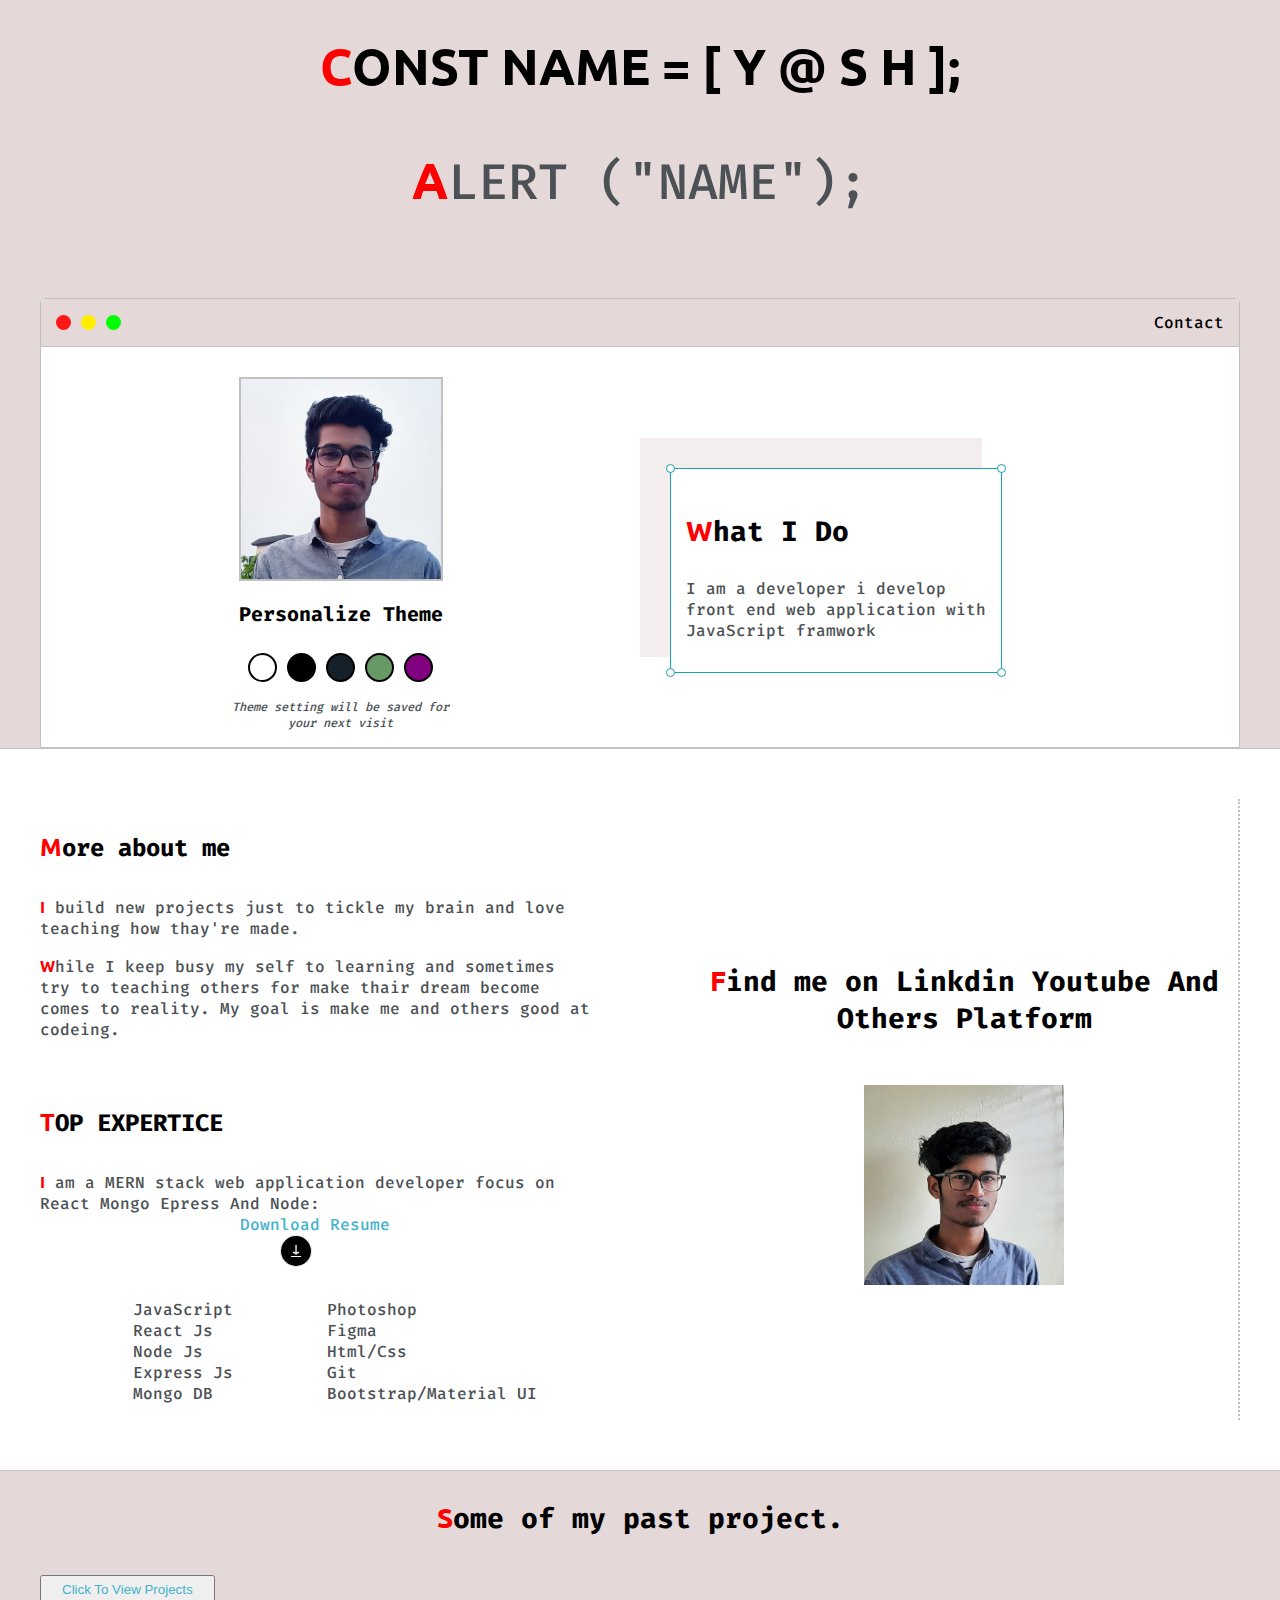
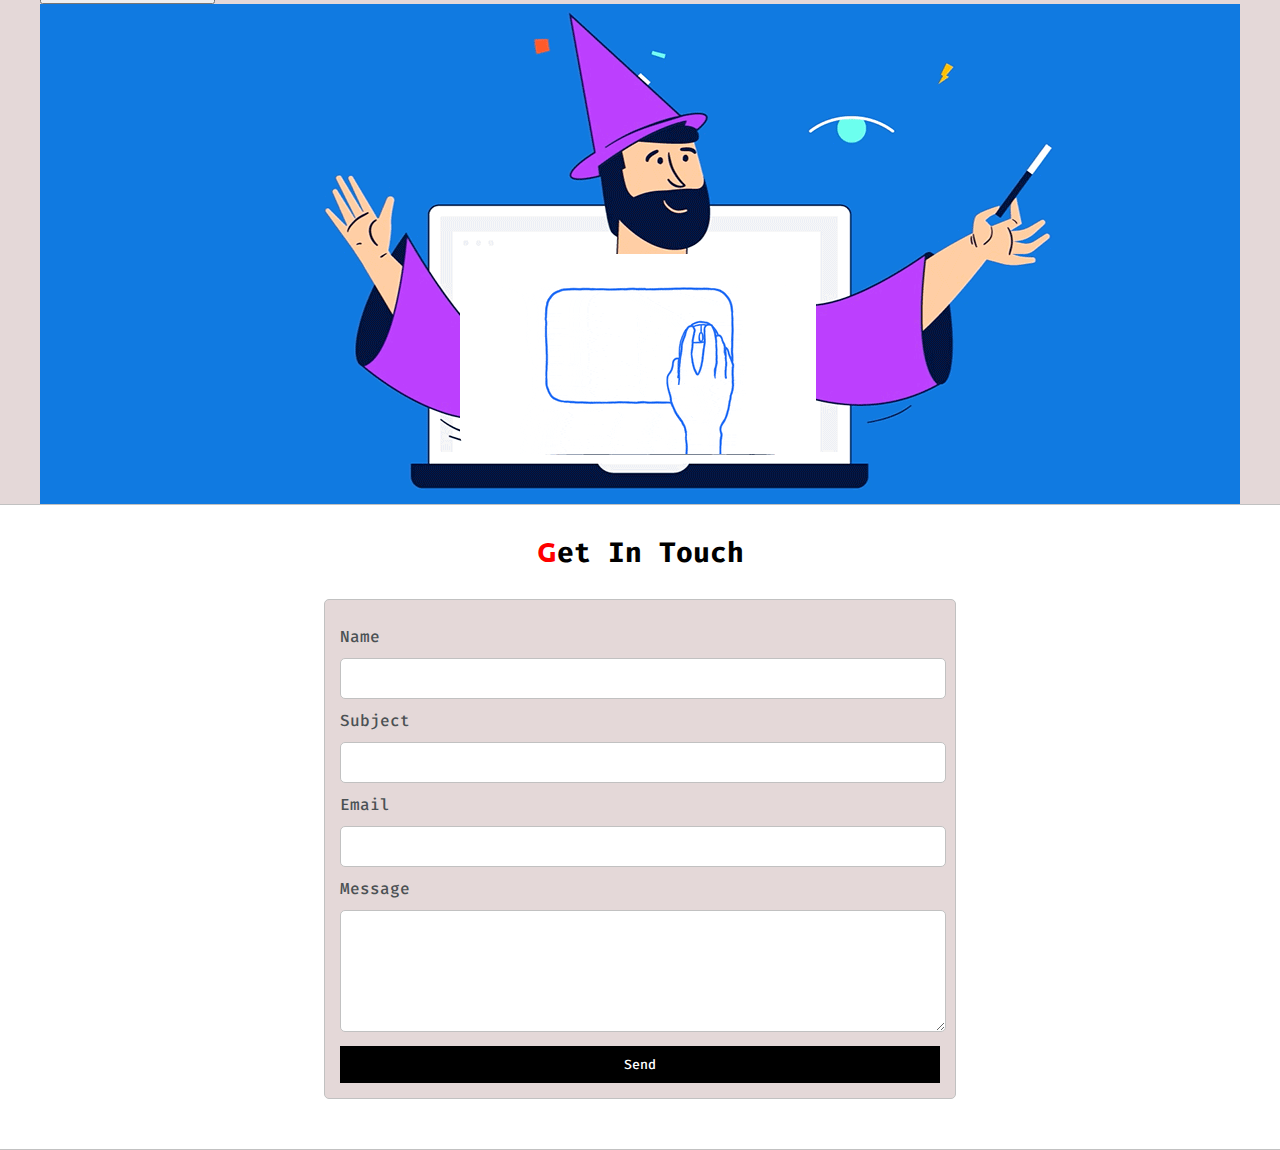
<file: index.html>
<!DOCTYPE html>
<html lang="en">

<head>
        <meta charset="UTF-8">
        <meta http-equiv="X-UA-Compatible" content="IE=edge">
        <meta name="viewport" content="width=device-width, initial-scale=1.0">
        <style>
                @import url('https://fonts.googleapis.com/css2?family=Fira+Code:wght@300;400;500;600;700&display=swap');
        </style>
        <style>
                @import url('https://fonts.googleapis.com/css2?family=Ubuntu:wght@300;400;700&display=swap');
        </style>
        <style>
                @import url('https://fonts.googleapis.com/css2?family=Rubik+Mono+One&display=swap');
        </style>
        <link rel="stylesheet" href="https://cdnjs.cloudflare.com/ajax/libs/font-awesome/6.0.0-beta3/css/all.min.css"
                integrity="sha512-Fo3rlrZj/k7ujTnHg4CGR2D7kSs0v4LLanw2qksYuRlEzO+tcaEPQogQ0KaoGN26/zrn20ImR1DfuLWnOo7aBA=="
                crossorigin="anonymous" referrerpolicy="no-referrer" />
        <link rel="stylesheet" href="./css/style.css" class="css">
        <link rel="stylesheet" id="theme-style" href="" class="css">
        <title>Portfolio</title>
</head>

<body>
        <section class="s1">
                <div class="main-container">
                        <div class="greeting-wrapper">
                                <h1>
                                        <span>c</span>onst name = [ Y @ S H ];
                                        <br>
                                        <p><span>a</span>lert ("name");</p>
                                </h1>
                        </div>

                        <div class="intro-wrapper">
                                <div class="nav-wrapper">
                                        <div class="dots-wrapper">
                                                <div id="dot-1" class="browser-dot"></div>
                                                <div id="dot-2" class="browser-dot"></div>
                                                <div id="dot-3" class="browser-dot"></div>
                                        </div>

                                        <ul id="navigation">
                                                <li> <a href="#contact">
                                                                Contact</a></li>
                                        </ul>
                                </div>

                                <div class="left-column">
                                        <img id="profile_pic" src="./img/my_img.jpg" alt="mypic">
                                        <h5 style="text-align: center;line-height: 0;">Personalize Theme</h5>

                                        <div class="theme-option-wrapper">
                                                <div data-mode="light" id="light-mode" class="theme-dot"></div>
                                                <div data-mode="dark" id="Dark-mode" class="theme-dot"></div>
                                                <div data-mode="blue" id="blue-mode" class="theme-dot"></div>
                                                <div data-mode="green" id="green-mode" class="theme-dot"></div>
                                                <div data-mode="purple" id="purple-mode" class="theme-dot"></div>
                                        </div>

                                        <p id="setting_note">Theme setting will be saved for <br> your next visit</p>
                                </div>

                                <div class="right-column">
                                        <div id="preview_shadow">
                                                <div id="preview">
                                                        <div id="corner-tl" class="corner"></div>
                                                        <div id="corner-tr" class="corner"></div>


                                                        <h3><span>W</span>hat I Do</h3>
                                                        <p>I am a developer i develop front end web application with
                                                                JavaScript
                                                                framwork</p>

                                                        <div id="corner-br" class="corner"></div>
                                                        <div id="corner-bl" class="corner"></div>
                                                </div>
                                        </div>
                                </div>
                        </div>

                </div>
        </section>

        <section class="s2">
                <div class="main-container">
                        <div class="about-wrapper">
                                <div class="about-me">
                                        <h4><span>M</span>ore about me</h4>

                                        <p><span>I</span> build new projects just to tickle my brain and love teaching
                                                how thay're
                                                made.</p>

                                        <p><span>W</span>hile I keep busy my self to learning and sometimes try to
                                                teaching others
                                                for make thair dream become comes to reality. My goal is make me and
                                                others good at codeing.
                                        </p>


                                        <br>

                                        <h4><span>T</span>OP EXPERTICE</h4>
                                        <p><span>I</span> am a MERN stack web application developer focus on React Mongo
                                                Epress And
                                                Node: <br>
                                                <a target="_blank" href="./doc/My-resume.pdf"
                                                        style="text-align: center; display: grid; justify-content: center; align-content: center;">
                                                        Download Resume
                                                        <img id="download" src="./img/download-icon.gif" alt="download">
                                                </a>
                                        </p>

                                        <div id="skill">
                                                <ul>
                                                        <li>JavaScript</li>
                                                        <li>React Js</li>
                                                        <li>Node Js</li>
                                                        <li>Express Js</li>
                                                        <li>Mongo DB</li>
                                                </ul>

                                                <ul>
                                                        <li>Photoshop</li>
                                                        <li>Figma</li>
                                                        <li>Html/Css</li>
                                                        <li>Git</li>
                                                        <li>Bootstrap/Material UI</li>
                                                </ul>
                                        </div>
                                </div>


                                <div class="social">
                                        <h3><span>F</span>ind me on Linkdin Youtube And Others Platform</h3>
                                        <div class="media">
                                                <a href="https://fb.com/codeftshaunak">
                                                        <i class="fab fa-facebook"></i>
                                                </a>

                                                <a href="https://instagram.com/codeftshaunak">
                                                        <i class="fab fa-instagram"></i>
                                                </a>

                                                <a href="https://twitter.com/codeftshaunak"> <i
                                                                class="fab fa-twitter"></i>
                                                </a>

                                                <a href="https://codepen.io/codeftshaunak">
                                                        <i class="fab fa-codepen"></i>
                                                </a>

                                                <a href="https://github.com/codeftshaunak">
                                                        <i class="fab fa-github"></i>
                                                </a>

                                                <a href="https://linkedin.com/in/codeftshaunak">
                                                        <i class="fab fa-linkedin"></i>
                                                </a>


                                        </div>
                                        <img src="./img/profile.jpg" alt="protfolio">
                                </div>
                        </div>
                </div>
        </section>

        <section class="s1">
                <div class="main-container">
                        <h3 style="text-align: center;"><span>S</span>ome of my past project.</h3>
                        <button><a href="./project/project.html">Click To View Projects</a></button>
                        <div class="project">
                                <!-- <div>
                                        <div class="post">
                                                <img class="thumble" src="./img/agencywebsite.jpg" alt="React">
                                                <div class="post-preview">
                                                        <a href="#">View All Landing Pages</a>
                                                </div>
                                        </div>
                                </div>

                                <div>
                                        <div class="post">
                                                <img class="thumble" src="./img/foodrecipe.jpg" alt="React">
                                                <div class="post-preview">
                                                        <a href="#">View All JavaScript Project</a>
                                                </div>
                                        </div>
                                </div>

                                <div>
                                        <div class="post">
                                                <img class="thumble" src="./img/animatedwebsite.jpg" alt="React">
                                                <div class="post-preview">
                                                        <a href="#">View All React Project</a>
                                                </div>
                                        </div>
                                </div> -->
                                <a href="./project/project.html">
                                        <img src="./img/project.gif" alt="" class="thumble">
                                </a>
                                <img src="./img/200.gif" alt="" class="abs">
                        </div>
                </div>
        </section>

        <section class="s2" id="contact">
                <div class="main-container">
                        <h3 style="text-align: center;"><span>G</span>et In Touch</h3>
                        <form id="contact-form">

                                <label for="Name">Name</label>
                                <input class="input-field" type="text" name="Name">

                                <label for="Subject">Subject</label>
                                <input class="input-field" type="text" name="Subject">

                                <label for="Name">Email</label>
                                <input class="input-field" type="text" name="Email">

                                <label for="Name">Message</label>
                                <textarea class="input-field" name="message"></textarea>

                                <input id="submit-btn" type="submit" value="Send">

                        </form>
                </div>
        </section>


        <script src="./js/app.js"></script>
</body>



</html>
</file>
<file: css/style.css>
:root {
        --mainColor: rgb(228, 216, 216);
        --secondaryColor: #fff;

        --borderColor: #c1c1c1;

        --mainText: black;
        --secondaryText: #4b5154;

        --themeDotBorder: black;

        --previewBgSh: rgb(243, 237, 237);
        --previewBg: #fff;

        --btnClr: black;

}

html,
body {
        margin: 0;
        padding: 0;
        scroll-behavior: smooth;
}

body * {
        transition: 0.3s ease;
}

h1,
h2,
h3,
h4,
h5,
h6 {
        color: var(--mainText);
        font-family: Fira Code;
        font-weight: bolder;
}

h1 {
        font-size: 50px;
}

h2 {
        font-size: 36px;
}

h3 {
        font-size: 28px;
}

h4 {
        font-size: 24px;
}

h5 {
        font-size: 20px;
}

h6 {
        font-size: 16px;
}

a {
        text-decoration: none;
        color: rgb(68, 179, 204);
}

ul {
        list-style: none;
}



p,
li,
span,
label,
input,
textarea {
        color: var(--secondaryText);
        font-family: Fira Code;
        font-weight: 500;
}

span {
        color: red !important;
        font-weight: 700;
        font-family: 'Ubuntu',
                sans-serif;
        cursor: pointer;
        transition: 1s ease-in-out;
        display: inline-block;
}

span:hover {
        transform: rotate(180deg);
        transform: scale(1.1);
}

button {
        margin-top: 10px;
        padding: 5px 20px;
}

.s1 {
        background-color: var(--mainColor);
        overflow: auto;
        border-bottom: 1px solid var(--borderColor);
}

.s2 {
        background-color: var(--secondaryColor);
        overflow: auto;
        border-bottom: 1px solid var(--borderColor);
}

.main-container {
        width: 1200px;
        margin: 0 auto;
}

.greeting-wrapper {
        display: grid;
        align-content: center;
        text-align: center;
        min-height: 10em;
}

.greeting-wrapper h1 {
        font-family: 'Ubuntu',
                sans-serif;
        text-transform: uppercase;
}



.intro-wrapper {
        background-color: var(--secondaryColor);
        border: 1px solid var(--borderColor);
        border-radius: 5px 5px 0 0;
        box-shadow: 2px 2px 2px 0.5 rgb(233, 231, 231);
        display: grid;
        grid-template-rows: 3em 25em;
        grid-template-columns: 1fr 1fr;
        grid-template-areas:
                'nav nav'
                'left right'
        ;
}

.nav-wrapper {
        grid-area: nav;
        border-bottom: 1px solid var(--borderColor);
        border-radius: 5px 5px 0 0;
        display: flex;
        justify-content: space-between;
        align-items: center;
        background-color: var(--mainColor);
}

.dots-wrapper {
        display: flex;
        padding: 10px;
}


.browser-dot {
        background-color: black;
        height: 15px;
        width: 15px;
        border-radius: 50%;
        margin: 5px;
}

#dot-1 {
        background-color: rgba(255, 0, 0, 0.898);
}

#dot-2 {
        background-color: rgb(255, 238, 0);
}

#dot-3 {
        background-color: rgb(3, 255, 3);
}

#navigation {
        margin: 0;
        padding: 10px;
}

#navigation a {
        color: var(--mainText);
}

#navigation li {
        display: inline-block;
        margin-right: 5px;
        margin-left: 5px;
}

.left-column {
        grid-area: left;
        padding-top: 30px;
        padding-bottom: 30px;
}

#profile_pic {
        display: block;
        height: 200px;
        width: 200px;
        object-fit: cover;
        margin: auto;
        border: 2px solid var(--borderColor);
}

.theme-option-wrapper {
        display: flex;
        justify-content: center;
}

.theme-dot {
        height: 25px;
        width: 25px;
        border-radius: 50%;
        background-color: black;
        cursor: pointer;
        border: 2px solid var(--themeDotBorder);
        margin: 5px;
}

.theme-dot:hover {
        border-width: 2px;
}

#light-mode {
        background-color: #fff;
}

#dark-mode {
        background-color: black;
}

#blue-mode {
        background-color: #152028;
}

#green-mode {
        background-color: #669966;
}

#purple-mode {
        background-color: rgb(128, 0, 128);
}

#setting_note {
        font-size: 12px;
        font-style: italic;
        text-align: center;
}

.right-column {
        grid-area: right;
        display: grid;
        align-content: center;
        padding-top: 30px;
        padding-bottom: 30px;
}


#preview_shadow {
        background-color: var(--previewBgSh);
        width: 312px;
        height: 189px;
        padding-left: 30px;
        padding-top: 30px;
}

#preview {
        width: 300px;
        border: 1.5px solid #17a2b8;
        padding: 15px;
        position: relative;
        background-color: var(--previewBg);
}

.corner {
        width: 7px;
        height: 7px;
        border: 1.5px solid #17a2b8;
        border-radius: 50%;
        background-color: #fff;
        position: absolute;
}

#corner-tl {
        top: -5px;
        left: -5px;
}

#corner-tr {
        top: -5px;
        right: -5px;
}

#corner-br {
        bottom: -5px;
        right: -5px;
}

#corner-bl {
        bottom: -5px;
        left: -5px;
}


.about-wrapper {
        display: grid;
        grid-template-columns: repeat(auto-fit, minmax(320px, 1fr));
        padding-bottom: 50px;
        padding-top: 50px;
        gap: 100px;
}

/* .about-me {
        border-left: 2px dotted var(--borderColor);
        padding-left: 30px;
} */


#skill {
        display: flex;
        justify-content: space-evenly;
        background-color: var(--previewBg);
}

.social {
        display: grid;
        align-content: center;
        text-align: center;
        border-right: 2px dotted var(--borderColor);
}

.social i {
        font-size: 30px;
        color: #0095ff9f;
        border-radius: 50%;
        cursor: pointer;
}

.social i:hover {
        color: var(--secondaryText);
}

.social img {
        padding-top: 20px;
        width: 200px;
        height: 200px;
        margin: auto;
}

#social_image {
        width: 100%;
}

.protfolio-wrapper {
        display: grid;
        grid-template-columns: repeat(auto-fit, 320px);
        gap: 20px;
        justify-content: center;
        padding: 40px;
}

.post {
        border: 1px solid var(--borderColor);
}

.thumble {
        width: 100%;
        height: 500px;
        display: block;
        object-fit: cover;
}

.thumbles {
        width: 300px;
        height: 200px;
        object-fit: cover;
}

.thumbles:hover {
        opacity: 0.8;
        cursor: pointer;
}

.abs {
        position: absolute;
        top: 50%;
        left: 35%;
        cursor: pointer;
        border-radius: 20px;
}

.project {
        height: 500px;
        position: relative;
}

.add_post {
        padding: 20px;
}

.posts {
        border: 1px solid var(--borderColor);
        display: flex;
        flex-wrap: wrap;
        justify-content: center;
        text-align: center;
}

.posts i {
        font-size: 30px;
}

.posts i:hover {
        color: var(--secondaryText);
}

.post-preview {
        background-color: #fff;
        padding: 10px;
}

.post-title {
        color: black;
}

.post-intro {
        color: #4b5156;
        font-size: 14px;
}

#download {
        border-radius: 50%;
        text-align: center;
        width: 30px;
        margin-left: 40px;
        border: 1px dotted var(--borderColor);
}

#submit-btn {
        margin-top: 10px;
        width: 100%;
        padding-top: 10px;
        padding-bottom: 10px;
        color: #fff;
        background-color: var(--btnClr);
        border: none;
}

#submit-btn:hover {
        cursor: pointer;
        background: transparent;
}

#contact-form {
        display: block;
        max-width: 600px;
        margin: 0 auto;
        border: 1px solid var(--borderColor);
        padding: 15px;
        border-radius: 5px;
        background-color: var(--mainColor);
        margin-bottom: 50px;
}

.input-field {
        width: 100%;
        padding-top: 10px;
        padding-bottom: 10px;
        background-color: var(--secondaryColor);
        border-radius: 5px;
        border: 1px solid var(--borderColor);
        font-size: 14px;
}

#contact-form label {
        line-height: 2.7em;
}

#contact-form textarea {
        min-height: 100px;
        font-size: 14px;
}

@media screen and (max-width:1200px) {
        .main-container {
                width: 95%;
        }
}

@media screen and (max-width:800px) {
        .intro-wrapper {
                grid-template-columns: 1fr;
                grid-template-areas:
                        'nav'
                        'left'
                        'right'
                ;
        }

        .right-column {
                justify-content: center;
        }

        .abs {
                display: none;
        }
}

@media screen and (max-width:360px) {
        .nav-wrapper {
                width: 100%;
        }

        #preview_shadow {
                width: 250px;
        }

        #preview {
                width: 200px !important;
                height: 170px;
                padding: 8px 15px;
        }

}
</file>
